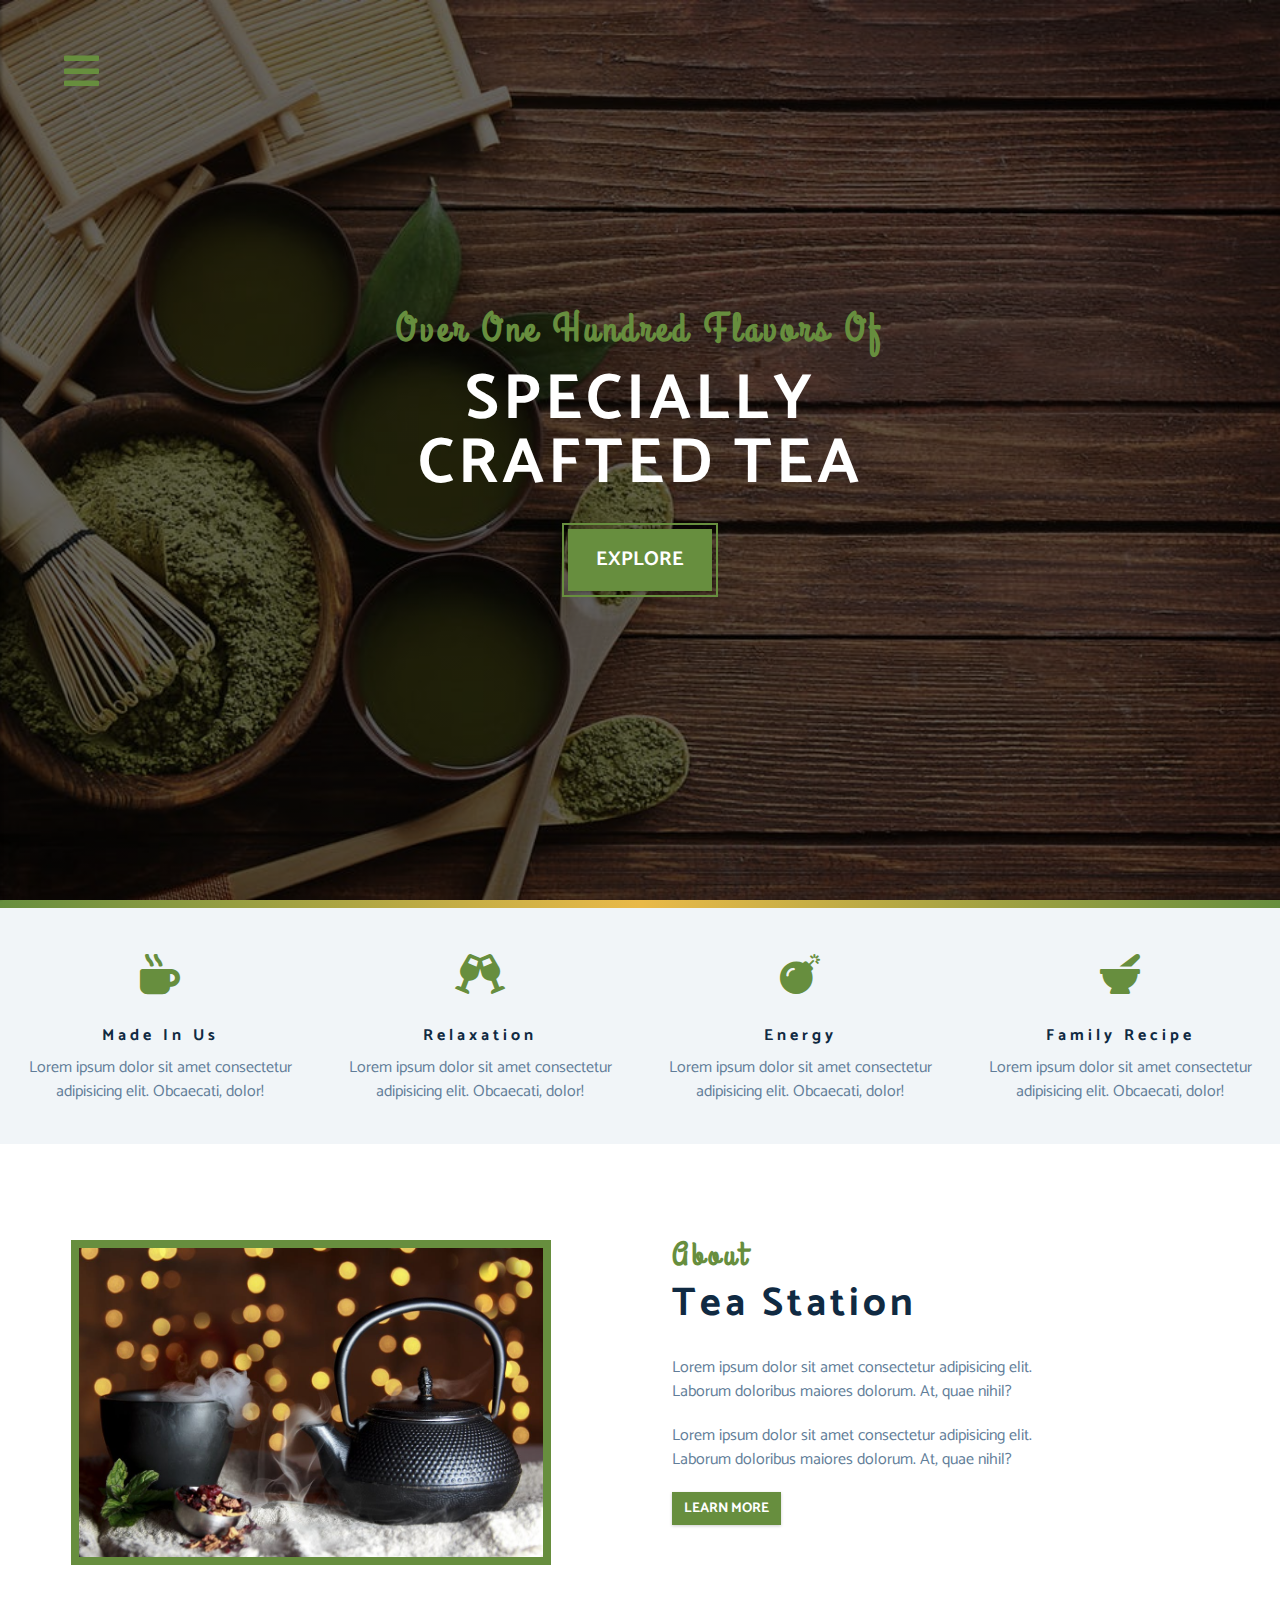
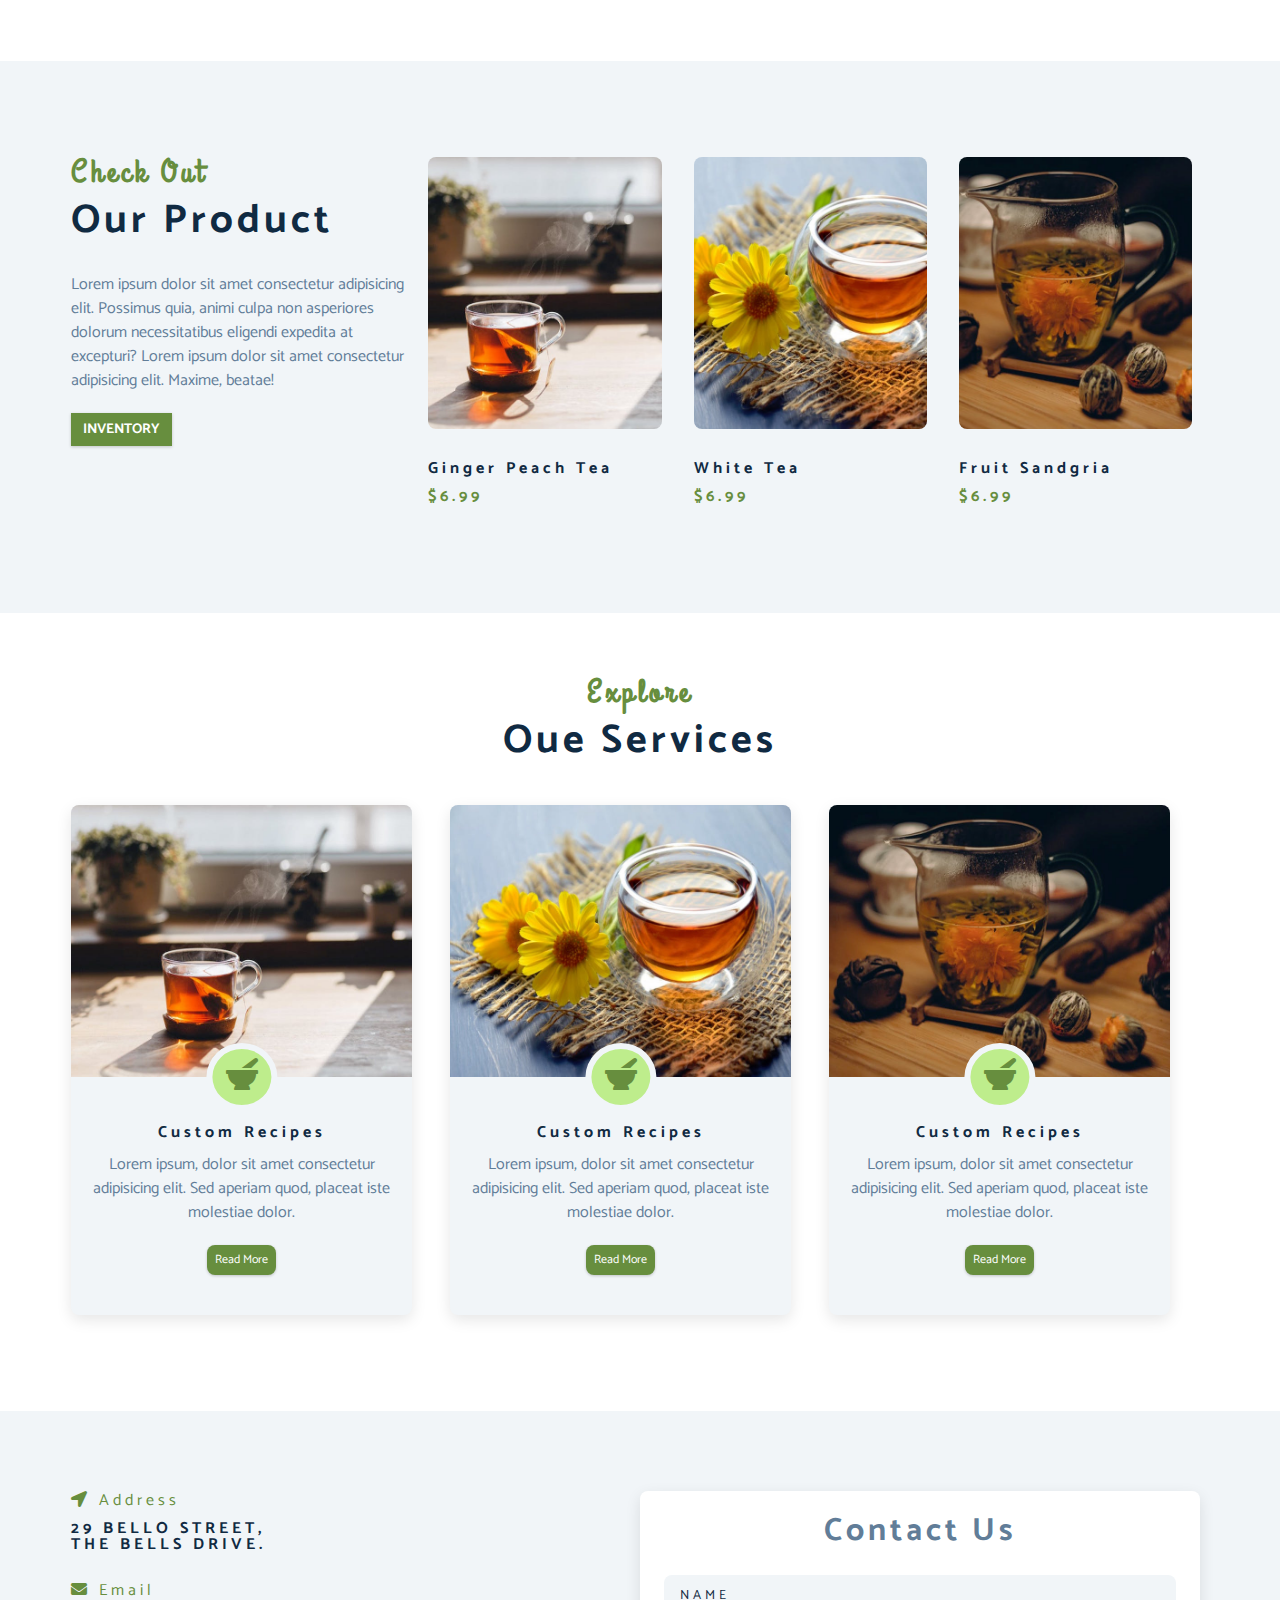
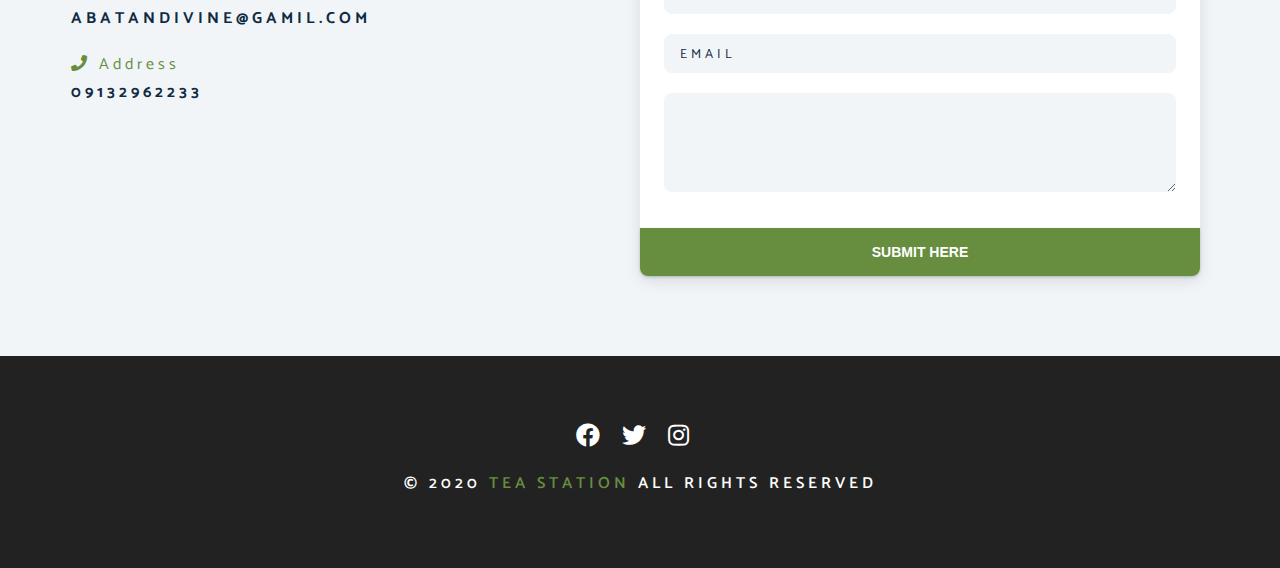
<file: index.html>
<!DOCTYPE html>
<html lang="en">
  <head>
    <meta charset="UTF-8" />
    <meta name="viewport" content="width=device-width, initial-scale=1.0" />
    <meta http-equiv="X-UA-Compatible" content="ie=edge" />
    <title>Tea Station || Home</title>
    <!-- font-awesome -->
    <link
      rel="stylesheet"
      href="./fontawesome-free-5.12.1-web/css/all.min.css"
    />
    <!-- custom css -->
    <link rel="stylesheet" href="./css/styles.css" />
  </head>
  <body>
    <!-- navbar -->
    <!-- nav button -->
    <span class="nav-btn" id="nav-btn">
      <i class="fas fa-bars"></i>
    </span>
    <nav class="navbar" id="navbar">
<div class="navbar-header">
  <span class="nav-close" id="nav-close">
    <i class="fas fa-times"></i>
  </span>
</div>
<ul class="nav-items">
  <li><a href="index.html" class="nav-link">home</a></li>
  <li><a href="about.html" class="nav-link">about</a></li>
  <li><a href="skills.html" class="nav-link">skills</a></li>
  <li><a href="products.html" class="nav-link">products</a></li>
</ul>
    </nav>
    <!-- Header -->
    <header class="header">
      <div class="banner">
      <h2>Over one hundred flavors of</h2>
      <h1>specially <br>
        crafted tea
      </h1>
      <a href="skills.html" class="btn banner-btn">Explore</a>
      </div>
    </header>
    <!-- end of Header -->
    <div class="content-divider"></div>
    <!-- skill section -->
    <section class="skills clearfix">
      <!-- single skill -->
      <article class="skill">
        <span class="skill-icon">
          <i class="fas fa-mug-hot"></i>
        </span>
        <h4 class="skill-title">made in us</h4>
        <p class="skill-text">Lorem ipsum dolor sit amet consectetur adipisicing elit. Obcaecati, dolor!</p>
      </article>
      <!-- end of single skill -->
      <!-- single skill -->
      <article class="skill">
        <span class="skill-icon">
          <i class="fas fa-glass-cheers"></i>
        </span>
        <h4 class="skill-title">relaxation</h4>
        <p class="skill-text">Lorem ipsum dolor sit amet consectetur adipisicing elit. Obcaecati, dolor!</p>
      </article>
      <!-- end of single skill -->
      <!-- single skill -->
      <article class="skill">
        <span class="skill-icon">
          <i class="fas fa-bomb"></i>
        </span>
        <h4 class="skill-title">energy</h4>
        <p class="skill-text">Lorem ipsum dolor sit amet consectetur adipisicing elit. Obcaecati, dolor!</p>
      </article>
      <!-- end of single skill -->
      <!-- single skill -->
      <article class="skill">
        <span class="skill-icon">
          <i class="fas fa-mortar-pestle"></i>
        </span>
        <h4 class="skill-title">family recipe</h4>
        <p class="skill-text">Lorem ipsum dolor sit amet consectetur adipisicing elit. Obcaecati, dolor!</p>
      </article>
      <!-- end of single skill -->

    </section>
    <!-- end of skill section -->
    <!-- about -->
    <section>
      <div class="section-center clearfix">
        <!-- about img -->
        <article class="about-img">
          <div class="about-picture-container">
            <img src="./images/about-bcg.jpeg" alt="e kettle" class="about-picture">
          </div>
        </article>
        <!-- about info -->
        <article class="about-info">
          <!-- section title -->
          <div class="section-title">
            <h3>about</h3>
            <h2>tea station</h2>
          </div>
          <!-- end of section title -->
          <p class="about-text">
            Lorem ipsum dolor sit amet consectetur adipisicing elit. Laborum doloribus maiores dolorum. At, quae nihil?
          </p>
          <p class="about-text">
            Lorem ipsum dolor sit amet consectetur adipisicing elit. Laborum doloribus maiores dolorum. At, quae nihil?
          </p>
          <a href="about.htmls" class="btn about-btn">learn more</a>
        </article>
      </div>
    </section>
    <!-- end of about -->
    <!-- product -->
    <section class="products">
      <div class="section-center clearfix">
        <!-- product info -->
        <article class="product-info">
          <!-- section title -->
          <div class="section-title">
            <h3>check  out</h3>
            <h2>our product</h2>
          </div>
          <!-- end of section title -->
          <p class="products-text">Lorem ipsum dolor sit amet consectetur adipisicing elit. Possimus quia, animi culpa non asperiores dolorum necessitatibus eligendi expedita at excepturi? Lorem ipsum dolor sit amet consectetur adipisicing elit. Maxime, beatae!
          </p>
          <a href="product.html" class="btn">inventory</a>
        </article>
        <!-- product inventory -->
        <article class="product-inventory clearfix">
        <!-- single product -->
        <div class="product">
          <img src="./images/product-1.jpeg" alt="product one" class="product-img">
          <h4 class="product-title">ginger peach tea</h4>
          <h4 class="product-price">$6.99</h4>
        </div>
        <!-- end of single product -->
        <!-- single product -->
        <div class="product">
          <img src="./images/product-2.jpeg" alt="product one" class="product-img">
          <h4 class="product-title">white tea</h4>
          <h4 class="product-price">$6.99</h4>
        </div>
        <!-- end of single product -->
        <!-- single product -->
        <div class="product">
          <img src="./images/product-3.jpeg" alt="product one" class="product-img">
          <h4 class="product-title">fruit sandgria</h4>
          <h4 class="product-price">$6.99</h4>
        </div>
        <!-- end of single product -->
        </article>
      </div>
    </section>
    <!-- end of product -->
    <!-- services -->
    <section class="services">
          <!-- section title -->
          <div class="section-title services-title">
            <h3>explore</h3>
            <h2>oue services</h2>
          </div>
          <!-- end of section title -->
          <div class="section-center clearfix">
          <!-- single card -->
          <article class="service-card"> 
            <!-- img container -->
            <div class="service-img-container">
          <!-- img -->
          <img src="./images/product-1.jpeg" alt="service one" class="service-img">
          <!-- service icon -->
          <span class="service-icon">
            <i class="fas fa-mortar-pestle fa-fw"></i>
          </span>
            </div>
            <!-- service info -->
            <div class="service-info">
              <h4>custom recipes</h4>
              <p>Lorem ipsum, dolor sit amet consectetur adipisicing elit. Sed aperiam quod, placeat iste molestiae dolor.</p>
              <a href="product.html" class="btn service-btn">read more</a>
            </div>
          </article>
          <!-- end of single card -->
          <!-- single card -->
          <article class="service-card">
            <!-- img container -->
            <div class="service-img-container">
              <!-- img -->
              <img src="./images/product-2.jpeg" alt="service one" class="service-img">
              <!-- service icon -->
              <span class="service-icon">
                <i class="fas fa-mortar-pestle fa-fw"></i>
              </span>
            </div>
            <!-- service info -->
            <div class="service-info">
              <h4>custom recipes</h4>
              <p>Lorem ipsum, dolor sit amet consectetur adipisicing elit. Sed aperiam quod, placeat iste molestiae dolor.</p>
              <a href="product.html" class="btn service-btn">read more</a>
            </div>
          </article>
          <!-- end of single card -->
          <!-- single card -->
          <article class="service-card">
            <!-- img container -->
            <div class="service-img-container">
              <!-- img -->
              <img src="./images/product-3.jpeg" alt="service one" class="service-img">
              <!-- service icon -->
              <span class="service-icon">
                <i class="fas fa-mortar-pestle fa-fw"></i>
              </span>
            </div>
            <!-- service info -->
            <div class="service-info">
              <h4>custom recipes</h4>
              <p>Lorem ipsum, dolor sit amet consectetur adipisicing elit. Sed aperiam quod, placeat iste molestiae dolor.</p>
              <a href="product.html" class="btn service-btn">read more</a>
            </div>
          </article>
          <!-- end of single card -->
          </div>
    </section>
    <!-- end of services -->
    <!-- contact -->
    <section class="contact">
      <div class="section-center clearfix">
        <!-- info -->
        <article class="contact-info">
          <!-- contact item -->
          <div class="contact-item">
            <h4 class="contact-title">
            <span class="contact-icon">
                <i class="fas fa-location-arrow"></i>
              </span>
              address
            </h4>
            <h4 class="contact-text"> 29 bello street, <br>
              the bells drive.
            </h4>
          </div>
          <!-- contact item -->
          <div class="contact-item">
            <h4 class="contact-title">
            <span class="contact-icon">
                <i class="fas fa-envelope"></i>
              </span>
              email
            </h4>
            <h4 class="contact-text"> abatandivine@gamil.com
            </h4>
          </div>
        
          <!-- contact item -->
          <div class="contact-item">
            <h4 class="contact-title">
            <span class="contact-icon">
                <i class="fas fa-phone"></i>
              </span>
              address
            </h4>
            <h4 class="contact-text"> 09132962233
            </h4>
          </div>
        </article>
        <!-- form -->
        <article class="contact-form">
          <h3>contact us</h3>
          <form action="https://formspree.io/f/mlekyrdk"
  method="POST">
            <div class="form-group">
              <!-- input -->
              <input type="text" placeholder="Name" class="form-control" name="firstname">
              <input type="email" placeholder="Email" class="form-control" name="Email">
              <textarea name="message"  rows="5" class="form-control"></textarea>
            </div>
            <!-- button form -->
            <button type="submit" class="btn submit-btn">submit here</button>
          </article>
        </form>
      </div>
    </section>
    <!-- end of contact -->
    <!-- footer -->
    <footer class="footer">
<div class="section-center">
  <div class="social-icons">
    <!-- social icon -->
    <a href="#" class="social-icon">
      <i class="fab fa-facebook"></i>
    </a>
    <!-- social icon -->
    <a href="#" class="social-icon">
      <i class="fab fa-twitter"></i>
    </a>
    <!-- social icon -->
    <a href="#" class="social-icon">
      <i class="fab fa-instagram"></i>
    </a>
    <!-- end of social icon -->
  </div>
  <h4 class="footer-text">
    &copy; <span>2020</span>
    <span class="company">tea station</span>
    all rights reserved
  </h4>
</div>
    </footer>
    <!-- end of footer -->
    <script src="app.js"></script>
  </body>
</html>
</file>
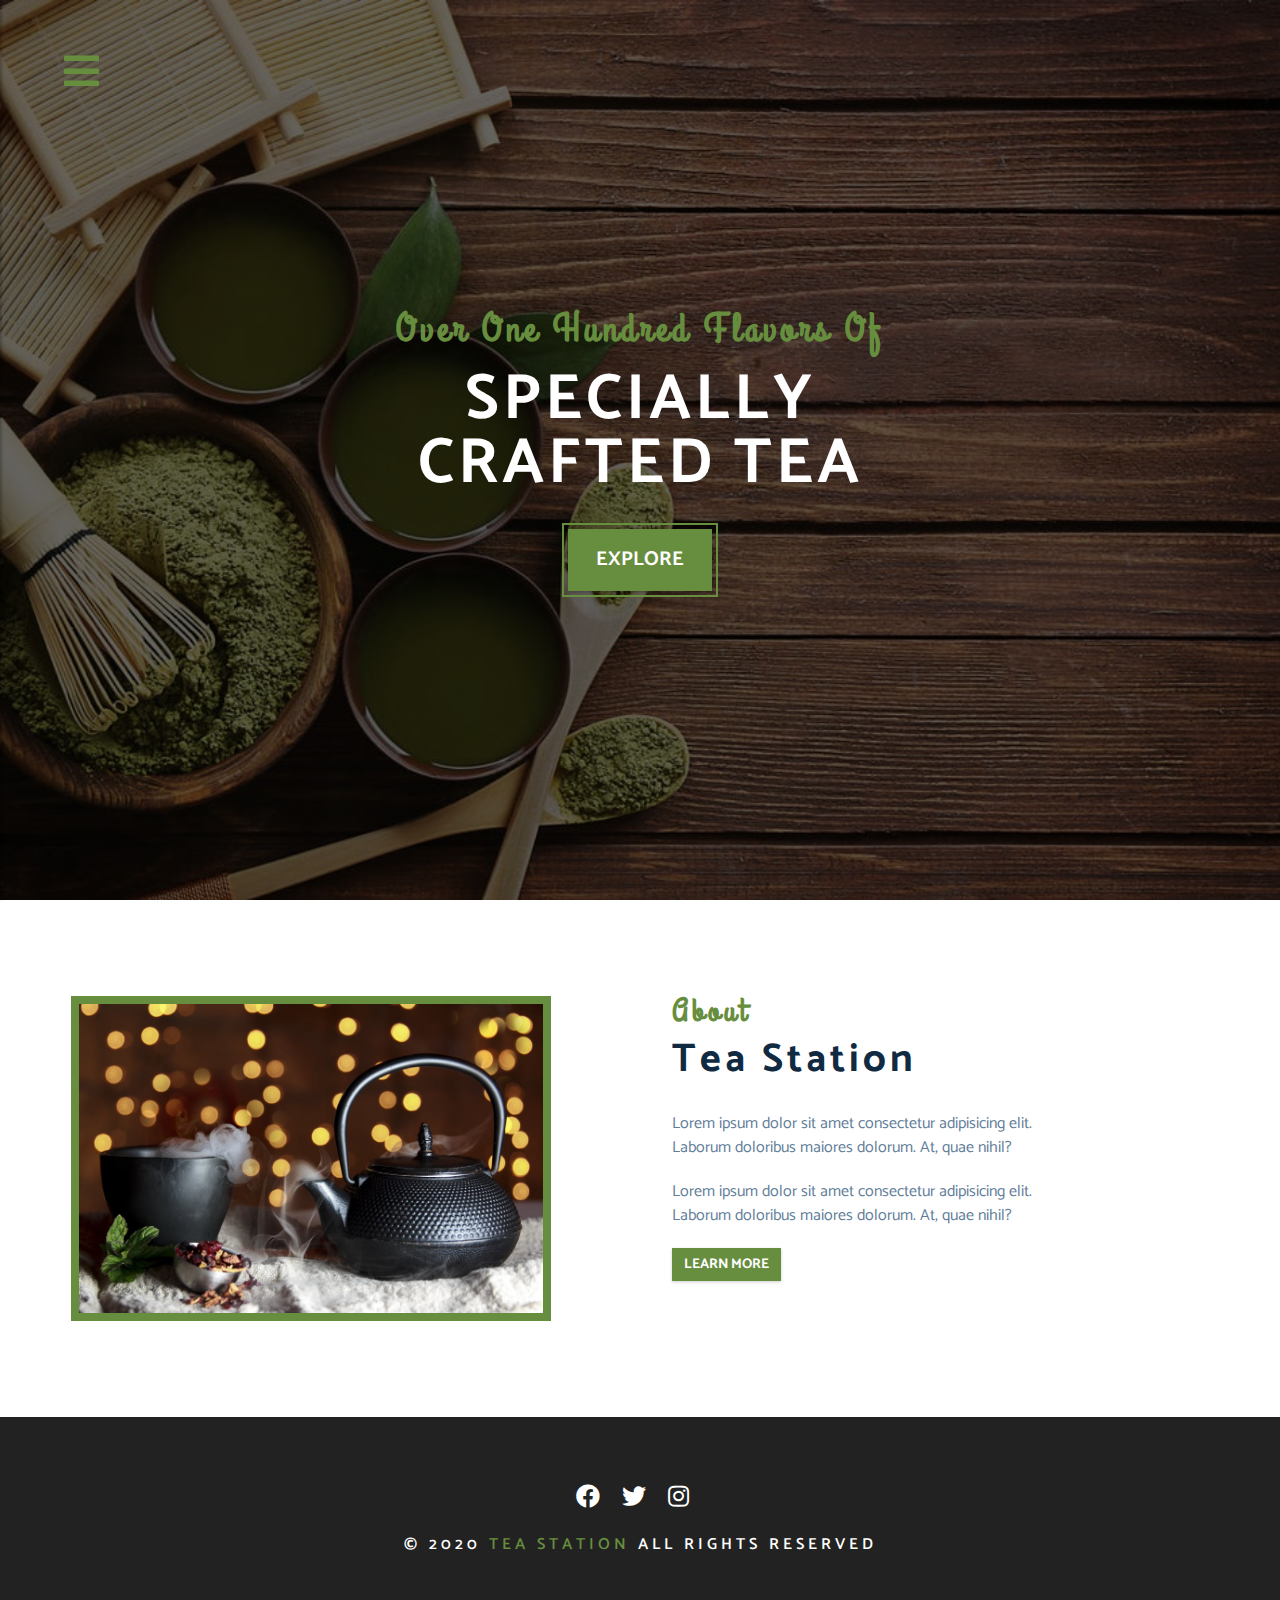
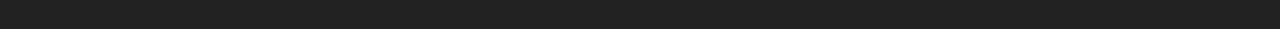
<file: about.html>
<!DOCTYPE html>
<html lang="en">

<head>
 <meta charset="UTF-8" />
 <meta name="viewport" content="width=device-width, initial-scale=1.0" />
 <meta http-equiv="X-UA-Compatible" content="ie=edge" />
 <title>Tea Station || About</title>
 <!-- font-awesome -->
 <link rel="stylesheet" href="./fontawesome-free-5.12.1-web/css/all.min.css" />
 <!-- custom css -->
 <link rel="stylesheet" href="./css/styles.css" />
</head>

<body>
 <!-- navbar -->
 <!-- nav button -->
 <span class="nav-btn" id="nav-btn">
  <i class="fas fa-bars"></i>
 </span>
 <nav class="navbar" id="navbar">
  <div class="navbar-header">
   <span class="nav-close" id="nav-close">
    <i class="fas fa-times"></i>
   </span>
  </div>
  <ul class="nav-items">
   <li><a href="index.html" class="nav-link">home</a></li>
   <li><a href="about.html" class="nav-link">about</a></li>
   <li><a href="skills.html" class="nav-link">skills</a></li>
   <li><a href="products.html" class="nav-link">products</a></li>
  </ul>
 </nav>
 <!-- Header -->
 <header class="header">
  <div class="banner">
   <h2>Over one hundred flavors of</h2>
   <h1>specially <br>
    crafted tea
   </h1>
   <a href="skills.html" class="btn banner-btn">Explore</a>
  </div>
 </header>

    <!-- about -->
    <section>
     <div class="section-center clearfix">
      <!-- about img -->
      <article class="about-img">
       <div class="about-picture-container">
        <img src="./images/about-bcg.jpeg" alt="e kettle" class="about-picture">
       </div>
      </article>
      <!-- about info -->
      <article class="about-info">
       <!-- section title -->
       <div class="section-title">
        <h3>about</h3>
        <h2>tea station</h2>
       </div>
       <!-- end of section title -->
       <p class="about-text">
        Lorem ipsum dolor sit amet consectetur adipisicing elit. Laborum doloribus maiores dolorum. At, quae nihil?
       </p>
       <p class="about-text">
        Lorem ipsum dolor sit amet consectetur adipisicing elit. Laborum doloribus maiores dolorum. At, quae nihil?
       </p>
       <a href="about.htmls" class="btn about-btn">learn more</a>
      </article>
     </div>
    </section>
    <!-- end of about -->


    <!-- footer -->
    <footer class="footer">
     <div class="section-center">
      <div class="social-icons">
       <!-- social icon -->
       <a href="#" class="social-icon">
        <i class="fab fa-facebook"></i>
       </a>
       <!-- social icon -->
       <a href="#" class="social-icon">
        <i class="fab fa-twitter"></i>
       </a>
       <!-- social icon -->
       <a href="#" class="social-icon">
        <i class="fab fa-instagram"></i>
       </a>
       <!-- end of social icon -->
      </div>
      <h4 class="footer-text">
       &copy; <span>2020</span>
       <span class="company">tea station</span>
       all rights reserved
      </h4>
     </div>
    </footer>
    <!-- end of footer -->
    <script src="app.js"></script>
    </body>
    
    </html>
</file>
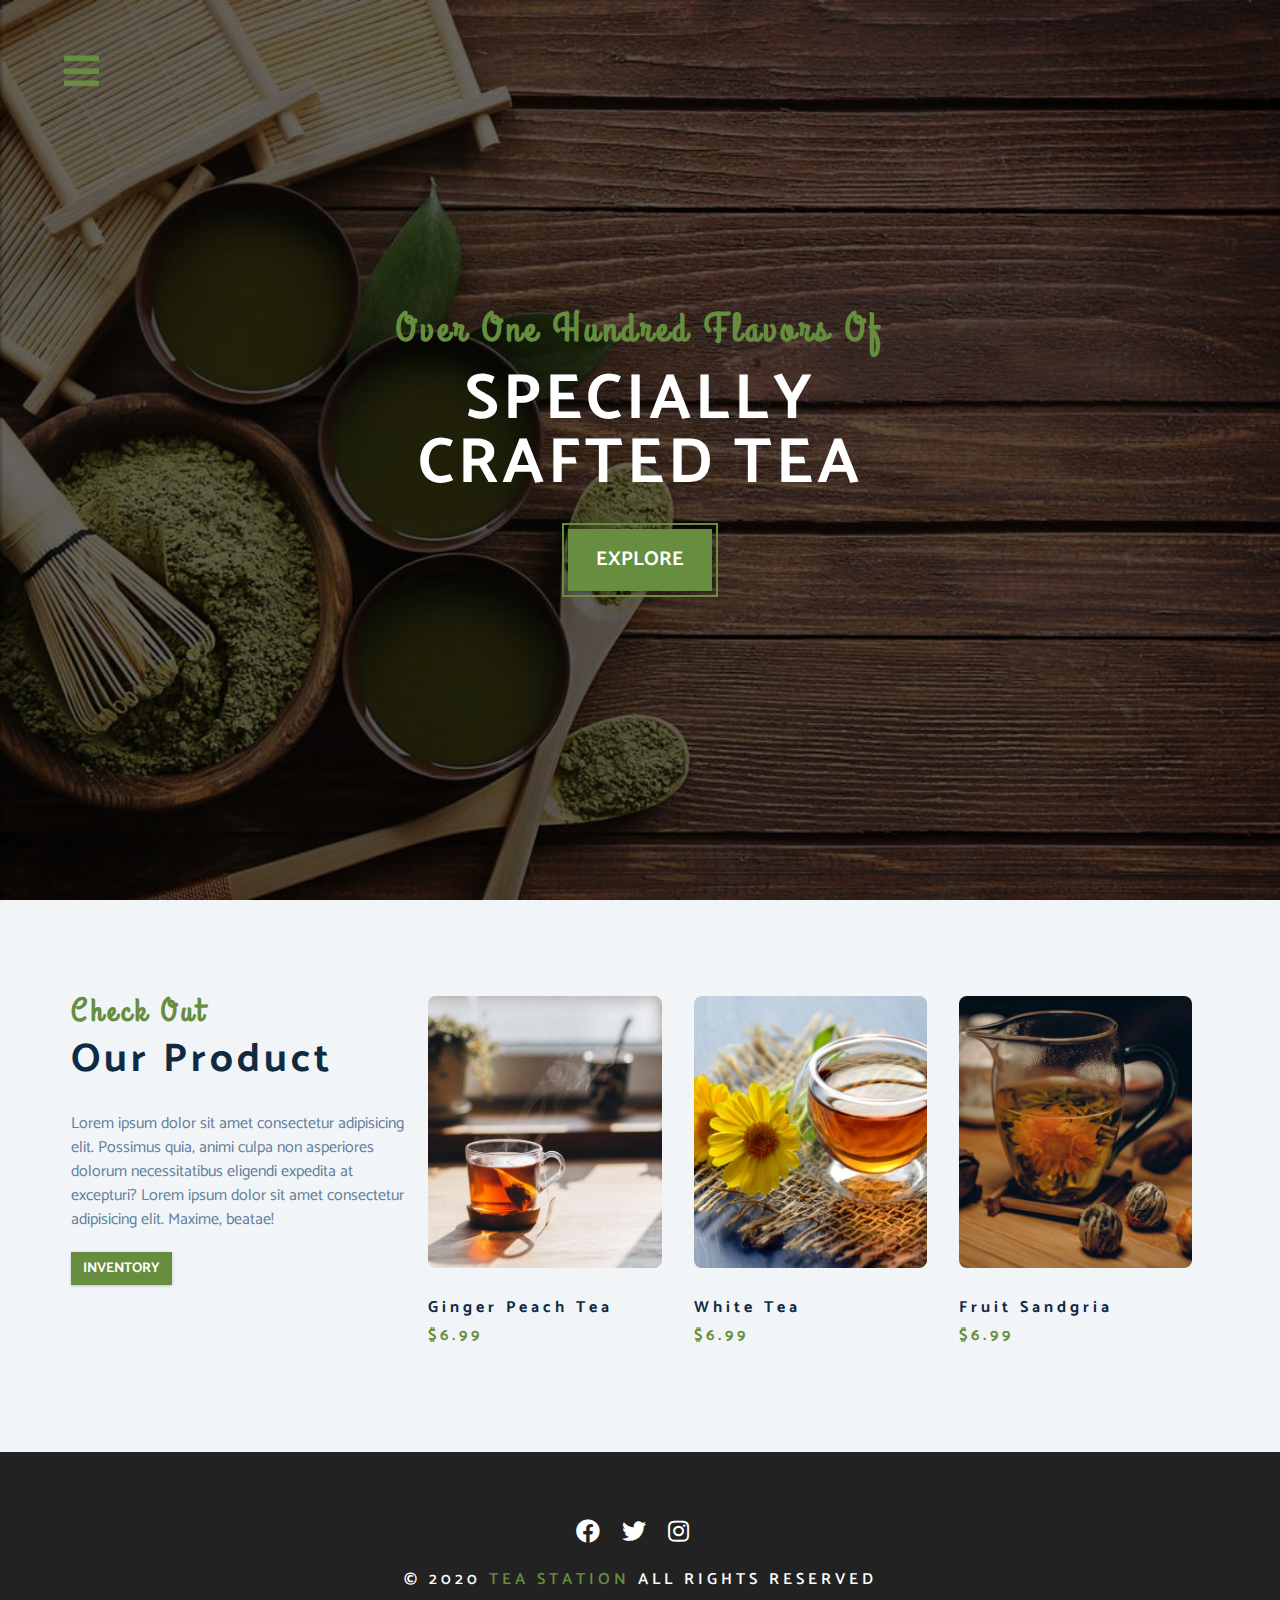
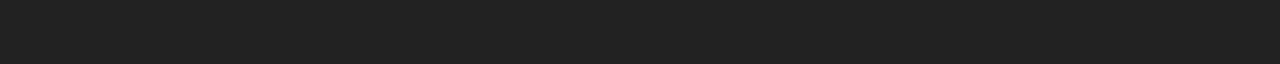
<file: products.html>
<!DOCTYPE html>
<html lang="en">

<head>
 <meta charset="UTF-8" />
 <meta name="viewport" content="width=device-width, initial-scale=1.0" />
 <meta http-equiv="X-UA-Compatible" content="ie=edge" />
 <title>Tea Station || Product</title>
 <!-- font-awesome -->
 <link rel="stylesheet" href="./fontawesome-free-5.12.1-web/css/all.min.css" />
 <!-- custom css -->
 <link rel="stylesheet" href="./css/styles.css" />
</head>

<body>
 <!-- navbar -->
 <!-- nav button -->
 <span class="nav-btn" id="nav-btn">
  <i class="fas fa-bars"></i>
 </span>
 <nav class="navbar" id="navbar">
  <div class="navbar-header">
   <span class="nav-close" id="nav-close">
    <i class="fas fa-times"></i>
   </span>
  </div>
  <ul class="nav-items">
   <li><a href="index.html" class="nav-link">home</a></li>
   <li><a href="about.html" class="nav-link">about</a></li>
   <li><a href="skills.html" class="nav-link">skills</a></li>
   <li><a href="products.html" class="nav-link">products</a></li>
  </ul>
 </nav>
 <!-- Header -->
 <header class="header">
  <div class="banner">
   <h2>Over one hundred flavors of</h2>
   <h1>specially <br>
    crafted tea
   </h1>
   <a href="skills.html" class="btn banner-btn">Explore</a>
  </div>
 </header>

<!-- product -->
<section class="products">
 <div class="section-center clearfix">
  <!-- product info -->
  <article class="product-info">
   <!-- section title -->
   <div class="section-title">
    <h3>check out</h3>
    <h2>our product</h2>
   </div>
   <!-- end of section title -->
   <p class="products-text">Lorem ipsum dolor sit amet consectetur adipisicing elit. Possimus quia, animi culpa non
    asperiores dolorum necessitatibus eligendi expedita at excepturi? Lorem ipsum dolor sit amet consectetur adipisicing
    elit. Maxime, beatae!
   </p>
   <a href="product.html" class="btn">inventory</a>
  </article>
  <!-- product inventory -->
  <article class="product-inventory clearfix">
   <!-- single product -->
   <div class="product">
    <img src="./images/product-1.jpeg" alt="product one" class="product-img">
    <h4 class="product-title">ginger peach tea</h4>
    <h4 class="product-price">$6.99</h4>
   </div>
   <!-- end of single product -->
   <!-- single product -->
   <div class="product">
    <img src="./images/product-2.jpeg" alt="product one" class="product-img">
    <h4 class="product-title">white tea</h4>
    <h4 class="product-price">$6.99</h4>
   </div>
   <!-- end of single product -->
   <!-- single product -->
   <div class="product">
    <img src="./images/product-3.jpeg" alt="product one" class="product-img">
    <h4 class="product-title">fruit sandgria</h4>
    <h4 class="product-price">$6.99</h4>
   </div>
   <!-- end of single product -->
  </article>
 </div>
</section>
<!-- end of product -->


 <!-- footer -->
 <footer class="footer">
  <div class="section-center">
   <div class="social-icons">
    <!-- social icon -->
    <a href="#" class="social-icon">
     <i class="fab fa-facebook"></i>
    </a>
    <!-- social icon -->
    <a href="#" class="social-icon">
     <i class="fab fa-twitter"></i>
    </a>
    <!-- social icon -->
    <a href="#" class="social-icon">
     <i class="fab fa-instagram"></i>
    </a>
    <!-- end of social icon -->
   </div>
   <h4 class="footer-text">
    &copy; <span>2020</span>
    <span class="company">tea station</span>
    all rights reserved
   </h4>
  </div>
 </footer>
 <!-- end of footer -->
 <script src="app.js"></script>
</body>

</html>
</file>
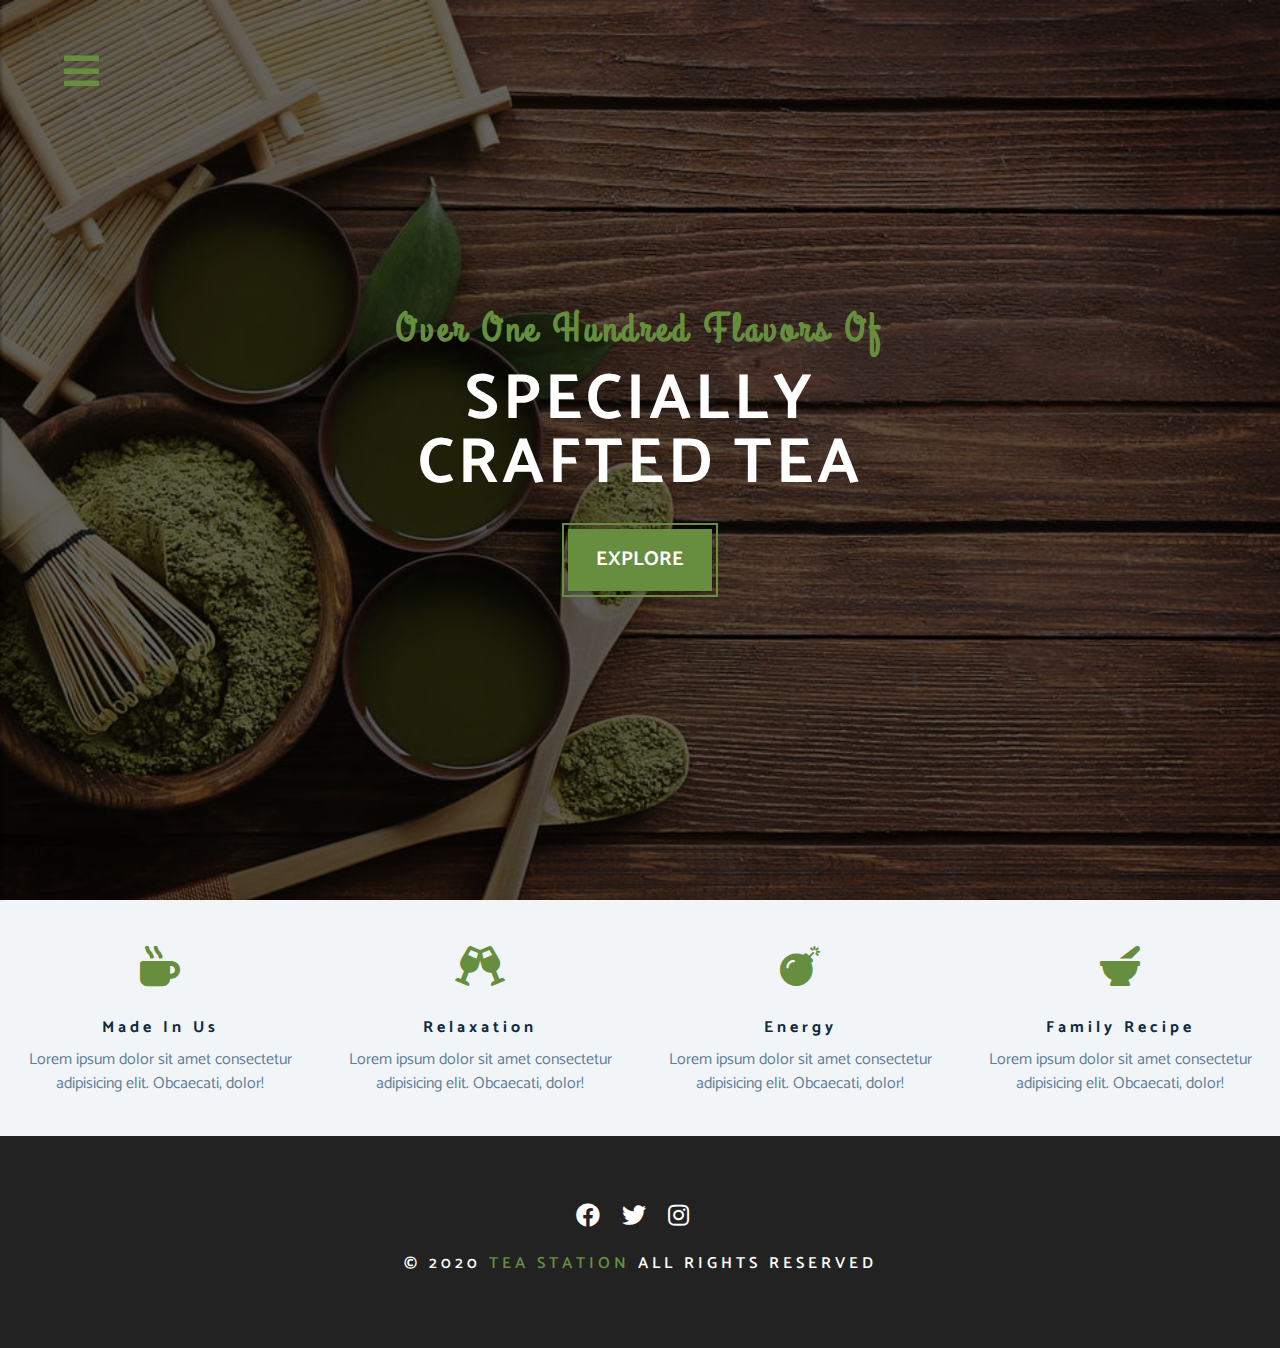
<file: skills.html>
<!DOCTYPE html>
<html lang="en">

<head>
 <meta charset="UTF-8" />
 <meta name="viewport" content="width=device-width, initial-scale=1.0" />
 <meta http-equiv="X-UA-Compatible" content="ie=edge" />
 <title>Tea Station || Skills</title>
 <!-- font-awesome -->
 <link rel="stylesheet" href="./fontawesome-free-5.12.1-web/css/all.min.css" />
 <!-- custom css -->
 <link rel="stylesheet" href="./css/styles.css" />
</head>

<body>
 <!-- navbar -->
 <!-- nav button -->
 <span class="nav-btn" id="nav-btn">
  <i class="fas fa-bars"></i>
 </span>
 <nav class="navbar" id="navbar">
  <div class="navbar-header">
   <span class="nav-close" id="nav-close">
    <i class="fas fa-times"></i>
   </span>
  </div>
  <ul class="nav-items">
   <li><a href="index.html" class="nav-link">home</a></li>
   <li><a href="about.html" class="nav-link">about</a></li>
   <li><a href="skills.html" class="nav-link">skills</a></li>
   <li><a href="products.html" class="nav-link">products</a></li>
  </ul>
 </nav>
 <!-- Header -->
 <header class="header">
  <div class="banner">
   <h2>Over one hundred flavors of</h2>
   <h1>specially <br>
    crafted tea
   </h1>
   <a href="skills.html" class="btn banner-btn">Explore</a>
  </div>
 </header>

<!-- skill section -->
<section class="skills clearfix">
 <!-- single skill -->
 <article class="skill">
  <span class="skill-icon">
   <i class="fas fa-mug-hot"></i>
  </span>
  <h4 class="skill-title">made in us</h4>
  <p class="skill-text">Lorem ipsum dolor sit amet consectetur adipisicing elit. Obcaecati, dolor!</p>
 </article>
 <!-- end of single skill -->
 <!-- single skill -->
 <article class="skill">
  <span class="skill-icon">
   <i class="fas fa-glass-cheers"></i>
  </span>
  <h4 class="skill-title">relaxation</h4>
  <p class="skill-text">Lorem ipsum dolor sit amet consectetur adipisicing elit. Obcaecati, dolor!</p>
 </article>
 <!-- end of single skill -->
 <!-- single skill -->
 <article class="skill">
  <span class="skill-icon">
   <i class="fas fa-bomb"></i>
  </span>
  <h4 class="skill-title">energy</h4>
  <p class="skill-text">Lorem ipsum dolor sit amet consectetur adipisicing elit. Obcaecati, dolor!</p>
 </article>
 <!-- end of single skill -->
 <!-- single skill -->
 <article class="skill">
  <span class="skill-icon">
   <i class="fas fa-mortar-pestle"></i>
  </span>
  <h4 class="skill-title">family recipe</h4>
  <p class="skill-text">Lorem ipsum dolor sit amet consectetur adipisicing elit. Obcaecati, dolor!</p>
 </article>
 <!-- end of single skill -->

</section>
<!-- end of skill section -->


 <!-- footer -->
 <footer class="footer">
  <div class="section-center">
   <div class="social-icons">
    <!-- social icon -->
    <a href="#" class="social-icon">
     <i class="fab fa-facebook"></i>
    </a>
    <!-- social icon -->
    <a href="#" class="social-icon">
     <i class="fab fa-twitter"></i>
    </a>
    <!-- social icon -->
    <a href="#" class="social-icon">
     <i class="fab fa-instagram"></i>
    </a>
    <!-- end of social icon -->
   </div>
   <h4 class="footer-text">
    &copy; <span>2020</span>
    <span class="company">tea station</span>
    all rights reserved
   </h4>
  </div>
 </footer>
 <!-- end of footer -->
 <script src="app.js"></script>
</body>

</html>
</file>
<file: css/styles.css>
/* 
===========
Fonts
===========
*/
@import url("https://fonts.googleapis.com/css?family=Catamaran:400,700|Grand+Hotel");

/* 
===========
Variable
===========
*/

:root {
 --clr-primary:#678e3e;
 --clr-primary-light:#beed8c;
 --clr-grey-1:#102a42;
 --clr-grey-5:#617d98;
 --clr-grey-10:#f1f5f8;
 --clr-white:#fff;
 --ff-primary:"Catamaran","sans-serif";
 --ff-secondary:"Grand Hotel", "cursive";
 --transition: all 0.3s linear;
 --spacing: 0.25rem;
 --radius: 0.5rem;
}

*{
 margin: 0;
 padding: 0;
 box-sizing: border-box;
}
body {
 font-family: var(--ff-primary);
 background: var(--clr-white);
 color: var(--clr-grey-1);
 line-height: 1.5;
 font-size: 0.875rem;
}
a{
 text-decoration: none;
}
img {
 width: 100%;
 display: block;
}
h1,h2,h3,h4 {
 letter-spacing: var(--spacing);
 text-transform: capitalize;
 line-height: 1.25;
 margin-bottom: 0.75rem;
}
h1 {
 font-size: 3rem;
}
h2 {
 font-size: 2rem;
}
h3 {
 font-size: 1.5rem;
}
h4 {
 font-size: 0.875rem;
}
p {
 margin-bottom: 1.25rem;
}
@media screen and (min-width:800px) {
 h1 {
  font-size: 4rem;
 }
 h2 {
  font-size: 2.5rem;
 }
 h3 {
  font-size: 2rem;
 }
 h4 {
  font-size: 1rem;
 }
 body {
  font-size: 1rem;
 }
 h1,h2,h3,h4 {
 line-height: 1;
}
}

/* More globa css */

.btn {
 text-transform: uppercase;
 background: var(--clr-primary);
 color: var(--clr-white);
 padding: 0.375rem 0.75rem;
 font-weight: 700;
 display: inline-block;
 transition: var(--transition);
 font-size: 0.875rem;
 border: none;
 cursor: pointer;
 box-shadow: 0 1px 3px rgba(0,0,0,0.2);
}
.btn:hover {
 background: var(--clr-primary-light);
 color: var(--clr-primary);
}
.clearfix::after,.clearfix::before {
 content: "";
 clear: both;
 display: table;
}
.section-title h3 {
 font-family: var(--ff-secondary);
 color: var(--clr-primary);
}
.section-title {
 margin-bottom: 2rem;
}
.section-center {
 padding: 4rem 0;
 width: 85vw;
 margin:  0 auto;
 max-width: 1170px;
}
@media screen and (min-width:992px) {
 .section-center {
  width: 95vw;
  padding: 4rem 1rem;
 }
}
/* 
===========
Amination
===========
*/
@keyframes bounce {
  0%{
transform: scale(1);
  }
  50%{
transform: scale(1.4);
  }
  100%{
transform: scale(1);
  }
}
@keyframes show {
  0%{
transform: scale(1);
opacity: 0;
}
50%{
  transform: scale(1.2);
  opacity: 0.5;
}
100%{
  transform: scale(1);
  opacity: 1;
  }
}
@keyframes slideFromRight {
  0%{
transform: translateX(100px);
opacity: 0;
  }
  50%{
transform: translateX(-200px);
  opacity: 0.5;
  }
  75%{
transform: translateX(50px);
  opacity: 0.75;
  }
  100%{
transform: translateX(0px);
  opacity: 1;
  }
}
@keyframes slideFromLeft {
  0%{
transform: translateX(-100px);
opacity: 0;
  }
  50%{
transform: translateX(200px);
  opacity: 0.5;
  }
  75%{
transform: translateX(-50px);
  opacity: 0.75;
  }
  100%{
transform: translateX(0px);
  opacity: 1;
  }
}
/* 
===========
navbar
===========
*/
.nav-btn {
  position: fixed;
  top: 5%;
  left: 5%;
  font-size: 2.5rem;
  color: var(--clr-primary);
  z-index: 1;
  cursor: pointer;
  animation: bounce 2s ease infinite  ;
}
/* navbar */
.navbar {
  position: fixed;
  top: 0;
  left: 0;
  right: 0;
  bottom: 0;
  /* width: 100%;
  height: 100%; */
  background: var(--clr-grey-10);
  z-index: 2;
  box-shadow: 2px 0 2px rgba(0,0,0,0.2);
  /* hide navbar */
  transform: translateX(-100%);
  transition: var(--transition);
}
.showNav{
  transform: translate(0);
}
.navbar-header {
  text-align: right;
  padding-right: 1rem;
}
.nav-close {
  font-size: 2.5rem;
  cursor: pointer;
  color: rgba(255, 0, 0, 0.596);
  transition: var(--transition);
}
.nav-close:hover {
  color: rgba(255, 0, 0, 0.975);
}
.nav-items {
  list-style-type: none;
}
.nav-link {
  display: block;
  font-size: 1.5rem;
  padding: 0.25rem 1rem;
  text-transform: uppercase;
  letter-spacing: var(--spacing);
  color: var(--clr-grey-5);
  transition: var(--transition);
}
.nav-link:hover {
  background: var(--clr-primary-light);
  color: var(--clr-primary);
  padding-left:1.5rem ;
  border-left: 0.25rem solid var(--clr-primary);
}
@media screen and (min-width:768px) {
  .navbar {
    width: 30%;
    max-width: 20rem;
  }
}
/* 
===========
Header
===========
*/

.header {
 min-height: 100vh;
 background: linear-gradient(rgba(0,0,0,0.6),rgba(0,
  0,
  0,
  0.6)),url("../images/main-bcg.jpeg") center/cover no-repeat fixed;
 position: relative;
 overflow-x: hidden;
}
.banner {
 text-align: center;
 position: absolute;
 top:50%;
 left: 50%;
 transform: translate(-50%,-50%);
}
.banner h2 {
 font-family: var(--ff-secondary);
 color: var(--clr-primary);
 animation: slideFromRight 5s ease-in-out 1;
}
.banner h1 {
 color: var(--clr-white);
 text-transform: uppercase;
 margin-top: 1.25rem;
 margin-bottom: 2rem;
animation: slideFromLeft 5s ease-in-out 1;
}

.banner-btn {
 outline: 0.125rem solid var(--clr-primary);
 outline-offset: 0.25rem;
 font-size: 1.25rem;
 padding: 1rem 1.75rem;
 animation: show 2s linear 2;
}

/* content-divider */
.content-divider {
 height: 0.5rem;
 background: linear-gradient(to left, var(--clr-primary),#e9b949,var(--clr-primary));
}

/* 
===========
skills
===========
*/
.skills {
 background: var(--clr-grey-10);
}
.skill{
 padding: 2.5rem 0 ;
 text-align: center;
 transition: var(--transition);
}
.skill-icon {
 font-size: 2.5rem;
 margin-bottom: 1.25rem;
 display: inline-block;
 color: var(--clr-primary);
 transition: var(--transition);
}
.skill-text {
 color: var(--clr-grey-5);
 max-width: 17rem;
 margin: 0 auto;
}
.skill:hover{
 background: var(--clr-white);
 box-shadow: 0 2.5px  var(--clr-primary);
}
.skill:hover .skill-icon {
 transform: translateY(-5px);
}
@media screen and (min-width:576px) {
 .skill{
  float: left;
  width: 50%;
 }
}
@media screen and (min-width:1200px) {
 .skill{
  width: 25%;
 }
}
/* 
===========
About
===========
*/
.about-img,.about-info {
 padding: 2rem 0;
}
.about-picture-container {
 background: var(--clr-primary);
 border: 0.5rem solid var(--clr-primary) ;
 max-width: 30rem;
 overflow: hidden;
}
.about-picture {
 transition: var(--transition);
}
.about-picture-container:hover .about-picture {
 opacity: 0.5;
 transform: scale(1.2);
}
.about-text {
 max-width: 26rem;
 color: var(--clr-grey-5);
}
@media screen and (min-width:992px) {
 .about-img,.about-info {
  float: left;
  width: 50%;
 }
 .about-info {
  padding-left: 2rem;
 }
}
/* 
===========
Product
===========
*/
.products {
 background: var(--clr-grey-10);
}
.products article {
 padding: 2rem 0;
}
.products-text {
 color: var(--clr-grey-5);
 max-width: 26rem;
}
.product {
 margin-bottom: 2rem;
}
.product-img {
 border-radius: var(--radius);
 margin-bottom: 2rem;
 height: 17rem;
 object-fit: cover;
}
.product-price {
 color: var(--clr-primary);
}
@media screen and (min-width:768px) {
 .product {
  float: left;
  width: 50%;
  padding-right: 2rem;
 }
}
@media screen and (min-width:992px) {
 .product {
  width: 33.3%;
 }
}
@media screen and (min-width:1200px) {
 .product-info {
  float: left;
  width: 30%;
 }
 .product-inventory {
  float: left;
  width: 70%;
 }
 .product {
  margin-bottom: 0;
  padding:0 1rem ;
 }
}
/* 
===========
services
===========
*/
.services-title {
 margin-top: 4rem;
 margin-bottom: -4rem;
 text-align: center;
}
.service-card {
 margin: 2rem 0;
 background: var(--clr-grey-10);
 border-radius: var(--radius);
 box-shadow: 0 5px 15px rgba(0,0,0,0.1);
 transition: var(--transition);
}
.service-card:hover {
 transform: scale(1.02);
  box-shadow: 0 5px 15px rgba(0, 0, 0, 0.4);
}
.service-img {
 height: 17rem;
 object-fit: cover;
 border-top-left-radius:var(--radius) ;
 border-top-right-radius: var(--radius);
}
.service-info {
 text-align: center;
 padding: 3rem 1rem 2.5rem 1rem;
}
.service-info p {
 max-width: 20rem;
 color: var(--clr-grey-5);
 margin: 0 auto;
}
.service-btn {
 font-size:0.75rem ;
 text-transform: capitalize;
 padding: 0.375rem 0.5rem;
 border-radius: var(--radius);
 font-weight: 400;
 margin-top: 1.25rem;
}
@media screen and (min-width:768px) {
 .service-card {
  float: left;
  width:45%;
  margin-right: 5%;
 }
}
@media screen and (min-width:992px) {
 .service-card {
  width:30%;
  margin-right: 3.3%;
 }
}
.service-img-container {
 position: relative;
}
.service-icon {
 position: absolute;
 left: 50%;
 bottom: 0;
 font-size: 2rem;
 color: var(--clr-primary);
 background: var(--clr-primary-light);
 padding: 0.25rem 0.6rem;
 border-radius: 50%;
 transform: translate(-50%,50%);
 border: 0.375rem solid var(--clr-grey-10);
}
/* 
===========
Contact
===========
*/
.contact {
 background: var(--clr-grey-10);
}
.contact-form,.contact-info {
  margin: 1rem 0;
}
.contact-item {
 margin-bottom: 1.75rem;
}
.contact-title {
 color: var(--clr-primary);
 font-weight: 400;
}
.contact-text {
 text-transform: uppercase;
}
.contact-form {
 background: var(--clr-white);
 border-radius: var(--radius);
 text-align: center;
 box-shadow: 0 5px 15px rgba(0,0,0,0.1);
 max-width: 35rem;
 transition: var(--transition);
}
.contact-form:hover {
 box-shadow: 0 5px 15px rgba(0, 0, 0, 0.3);
}
.contact-form h3 {
 padding-top: 1.5rem;
 color: var(--clr-grey-5);
}
.form-group {
 padding: 1rem 1.5rem;
}
.form-control {
 display: block;
 width: 100%;
 padding: 0.75rem 1rem;
 border: none;
 margin-bottom: 1.25rem;
 background: var(--clr-grey-10);
 border-radius: var(--radius);
 text-transform: uppercase;
 letter-spacing: var(--spacing);
}
.form-control::placeholder {
 font-family: var(--ff-primary);
 color: var(--clr-grey-1);
 text-transform: uppercase;
 letter-spacing: var(--spacing);
}
.submit-btn {
 display: block;
 width: 100%;
 padding: 1rem;
 border-bottom-left-radius: var(--radius);
 border-bottom-right-radius: var(--radius) ;
}
@media screen and (min-width:992px) {
 .contact-form,.contact-info {
  float: left;
  width: 50%;
 }
}
/* 
===========
footer
===========
*/
.footer {
  background: #222;
  text-align: center;
}
.social-icon {
  color: var(--clr-white);
  font-size: 1.5rem;
  margin-right: 1rem;
  transition: var(--transition);
}
.social-icon:hover {
  color: var(--clr-primary);
}
.footer-text {
  margin-top: 1.25rem;
  text-transform: uppercase;
  color: var(--clr-white);
  font-weight: 600;
}
.company {
  color: var(--clr-primary);
}
</file>
